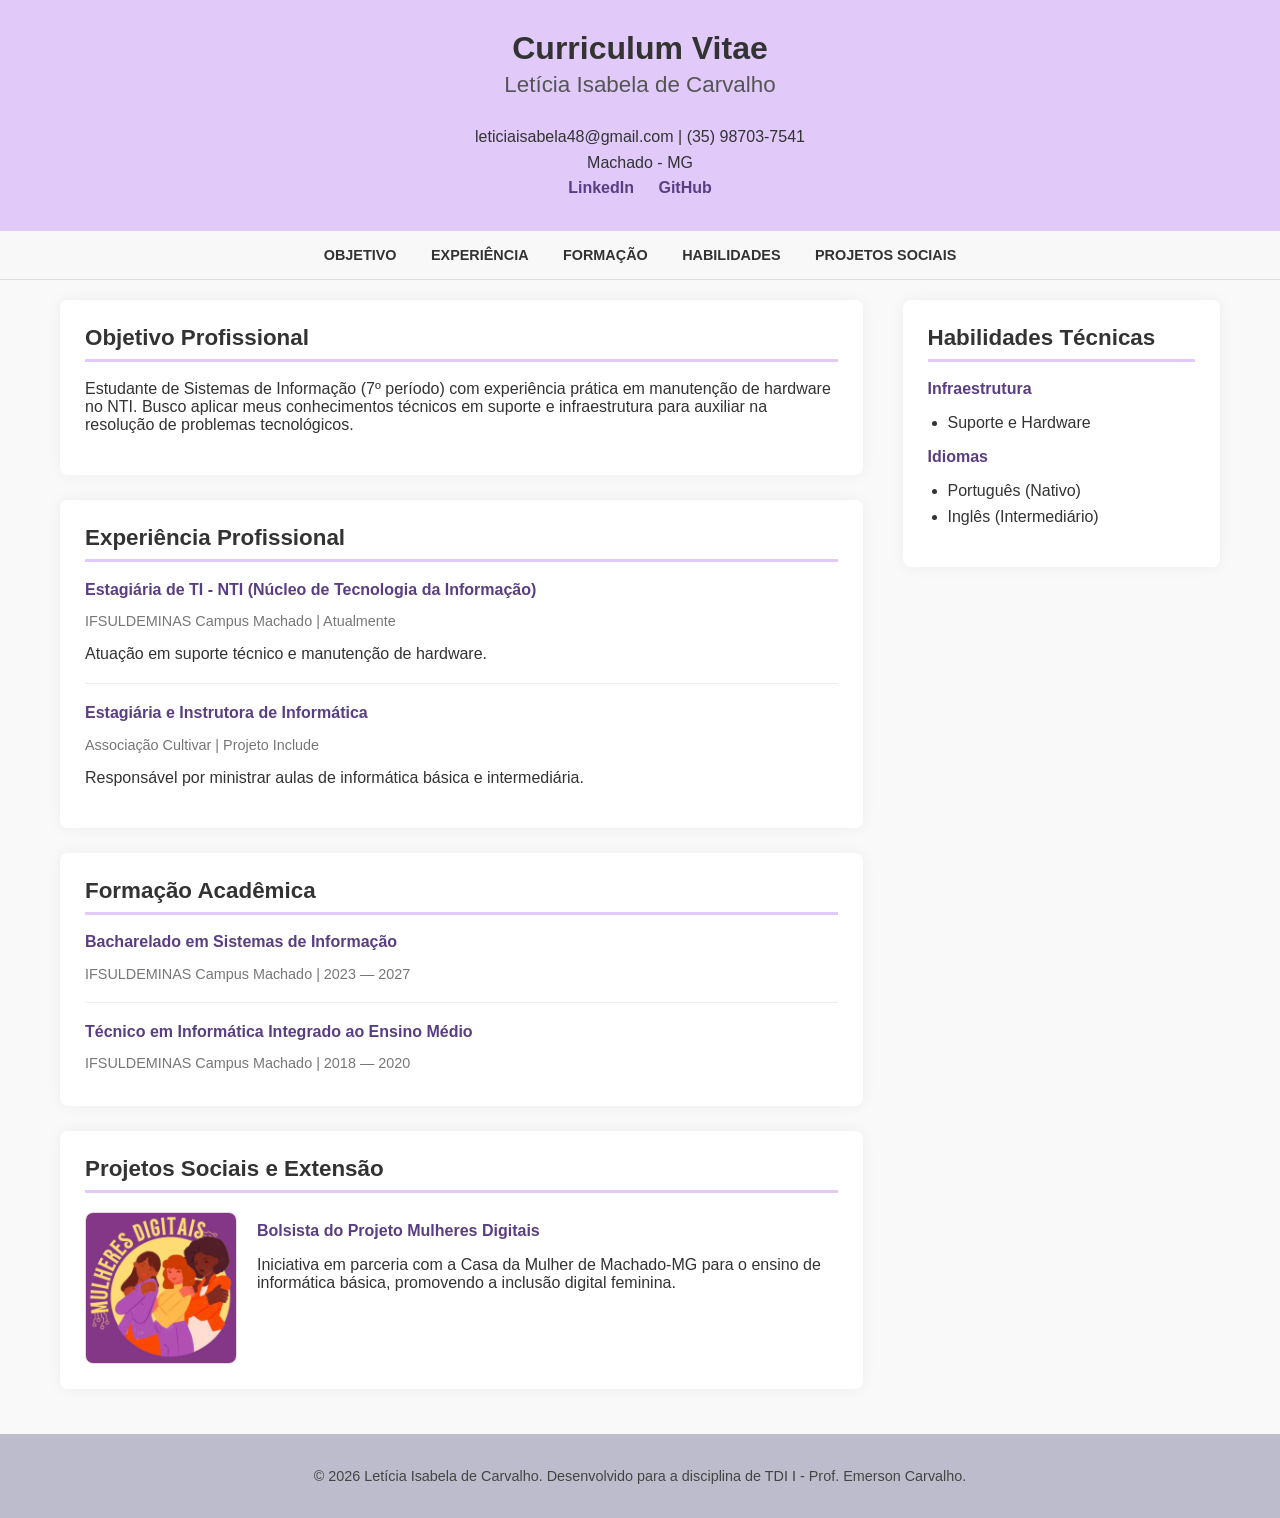
<file: index.html>
<!DOCTYPE html>
<html lang="pt-br">
<head>
    <meta charset="UTF-8">
    <meta name="viewport" content="width=device-width, initial-scale=1.0">
    <title>Currículo | Letícia Isabela de Carvalho</title>
    <link rel="stylesheet" href="style.css">
</head>
<body>

    <header>
        <h1>Curriculum Vitae</h1>
        <h2>Letícia Isabela de Carvalho</h2>
        <address>
            leticiaisabela48@gmail.com | (35) 98703-7541<br>
            Machado - MG<br>
            <a href="https://www.linkedin.com/in/let%C3%ADcia-carvalho-a03b0a325/" target="_blank">LinkedIn</a>
            <a href="https://github.com/leticiaCarvalh0" target="_blank">GitHub</a>
        </address>
    </header>

    <nav>
        <a href="#objetivo">Objetivo</a>
        <a href="#experiencia">Experiência</a>
        <a href="#formacao">Formação</a>
        <a href="#habilidades">Habilidades</a>
        <a href="#projetos">Projetos Sociais</a>
    </nav>

    <div class="container">
        <main>
            <section id="objetivo">
                <h2>Objetivo Profissional</h2>
                <p>Estudante de Sistemas de Informação (7º período) com experiência prática em manutenção de hardware no NTI. Busco aplicar meus conhecimentos técnicos em suporte e infraestrutura para auxiliar na resolução de problemas tecnológicos.</p>
            </section>

            <section id="experiencia">
                <h2>Experiência Profissional</h2>
                <div class="job">
                    <h4>Estagiária de TI - NTI (Núcleo de Tecnologia da Informação)</h4>
                    <p class="item-info">IFSULDEMINAS Campus Machado | Atualmente</p>
                    <p>Atuação em suporte técnico e manutenção de hardware.</p>
                </div>
                <hr>
                <div class="job">
                    <h4>Estagiária e Instrutora de Informática</h4>
                    <p class="item-info">Associação Cultivar | Projeto Include</p>
                    <p>Responsável por ministrar aulas de informática básica e intermediária.</p>
                </div>
            </section>

            <section id="formacao">
                <h2>Formação Acadêmica</h2>
                <div class="edu">
                    <h4>Bacharelado em Sistemas de Informação</h4>
                    <p class="item-info">IFSULDEMINAS Campus Machado | 2023 — 2027</p>
                </div>
                <hr>
                <div class="edu">
                    <h4>Técnico em Informática Integrado ao Ensino Médio</h4>
                    <p class="item-info">IFSULDEMINAS Campus Machado | 2018 — 2020</p>
                </div>
            </section>

            <section id="projetos">
                <h2>Projetos Sociais e Extensão</h2>
                <div class="project-item">
                    <img class="imgprojeto" src="images/projetomulheresdigitais.jpg" alt="Projeto Mulheres Digitais">
                    <div class="project-desc">
                        <h4>Bolsista do Projeto Mulheres Digitais</h4>
                        <p>Iniciativa em parceria com a Casa da Mulher de Machado-MG para o ensino de informática básica, promovendo a inclusão digital feminina.</p>
                    </div>
                </div>
            </section>
        </main>

        <aside id="habilidades">
            <h2>Habilidades Técnicas</h2>
            
            <div class="skills-group">
                <h4>Infraestrutura</h4>
                <ul>
                    <li>Suporte e Hardware</li>
                </ul>
            </div>

            <div class="skills-group">
                <h4>Idiomas</h4>
                <ul>
                    <li>Português (Nativo)</li>
                    <li>Inglês (Intermediário)</li>
                </ul>
            </div>
        </aside>
    </div>

    <footer>
        <p>&copy; 2026 Letícia Isabela de Carvalho. Desenvolvido para a disciplina de TDI I - Prof. Emerson Carvalho.</p>
    </footer>

    <script src="script.js"></script>
</body>

</html>
</file>
<file: style.css>
/* Configurações Globais */
body {
    font-family: Arial, sans-serif;
    background-color: #f9f9f9;
    margin: 0;
    display: flex;
    flex-direction: column;
    min-height: 100vh;
    color: #333;
}

/* Cabeçalho */
header {
    background: rgb(225, 201, 250);
    padding: 30px 20px;
    text-align: center;
}

header h1 {
    margin: 0;
    color: #333;
}

header h2 {
    margin: 5px 0;
    color: #555;
    font-weight: normal;
}

address {
    font-style: normal;
    margin-top: 15px;
    line-height: 1.6;
}

address a {
    text-decoration: none;
    color: #5a3e83;
    font-weight: bold;
    margin: 0 10px;
}

/* Menu de Navegação */
nav {
    background-color: #f8f8f8;
    padding: 15px;
    border-bottom: 1px solid #ddd;
    text-align: center;
    position: sticky;
    top: 0;
    z-index: 1000;
}

nav a {
    margin: 0 15px;
    text-decoration: none;
    color: #333;
    font-weight: bold;
    text-transform: uppercase;
    font-size: 0.9em;
    transition: color 0.3s;
}

nav a:hover {
    color: #5a3e83;
}

/* Container Principal (Flexbox) */
.container {
    display: flex;
    flex: 1;
    max-width: 1200px;
    margin: 0 auto;
    width: 100%;
}

main {
    flex: 3;
    padding: 20px;
}

aside {
    flex: 1;
    background-color: #fff;
    margin: 20px;
    padding: 25px;
    border-radius: 8px;
    box-shadow: 0 0 15px rgba(0,0,0,0.05);
    height: fit-content;
}

/* Cartões de Seção */
section {
    padding: 25px;
    background-color: white;
    margin-bottom: 25px;
    border-radius: 8px;
    box-shadow: 0 0 15px rgba(0, 0, 0, 0.05);
}

h2 {
    border-bottom: 3px solid #e1c9fa;
    padding-bottom: 8px;
    color: #333;
    font-size: 1.4em;
    margin-top: 0;
}

h4 {
    margin: 10px 0 5px 0;
    color: #5a3e83;
}

.item-info {
    color: #777;
    font-size: 0.9em;
    margin-bottom: 10px;
}

hr {
    border: 0;
    border-top: 1px solid #eee;
    margin: 20px 0;
}

/* Listas */
ul {
    padding-left: 20px;
}

ul li {
    margin-bottom: 8px;
}

/* Itens de Projeto */
.project-item {
    display: flex;
    gap: 20px;
    align-items: flex-start;
    flex-wrap: wrap;
}

.imgprojeto {
    width: 150px;
    height: auto;
    border-radius: 8px;
    border: 1px solid #ddd;
}

.project-desc {
    flex: 1;
    min-width: 250px;
}

/* Rodapé */
footer {
    text-align: center;
    padding: 20px;
    background: #bdbccc;
    color: #444;
    font-size: 0.9em;
}

/* Responsividade para Celulares */
@media (max-width: 768px) {
    .container {
        flex-direction: column;
    }
    aside {
        margin: 20px;
    }
}
</file>
